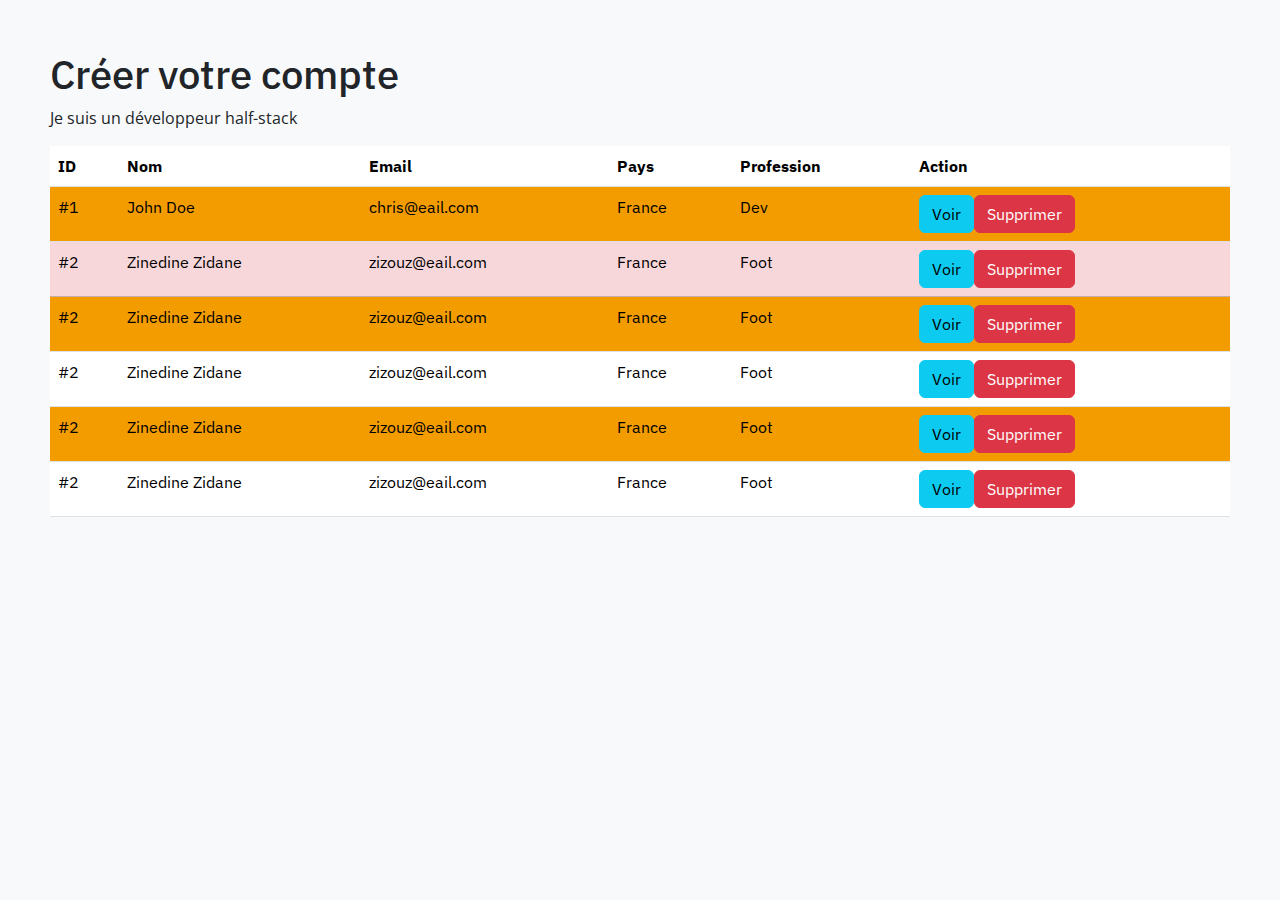
<file: index.html>
<!DOCTYPE html>
<html lang="en">
  <head>
    <meta charset="UTF-8" />
    <meta name="viewport" content="width=device-width, initial-scale=1.0" />
    <link
      href="https://cdn.jsdelivr.net/npm/bootstrap@5.3.3/dist/css/bootstrap.min.css"
      rel="stylesheet"
      integrity="sha384-QWTKZyjpPEjISv5WaRU9OFeRpok6YctnYmDr5pNlyT2bRjXh0JMhjY6hW+ALEwIH"
      crossorigin="anonymous"
    />
    <link rel="preconnect" href="https://fonts.googleapis.com" />
    <link rel="preconnect" href="https://fonts.gstatic.com" crossorigin />
    <link
      href="https://fonts.googleapis.com/css2?family=IBM+Plex+Sans:ital,wght@0,100;0,200;0,300;0,400;0,500;0,600;0,700;1,100;1,200;1,300;1,400;1,500;1,600;1,700&family=Open+Sans:ital,wght@0,300..800;1,300..800&display=swap"
      rel="stylesheet"
    />
    <link
      rel="stylesheet"
      href="https://cdnjs.cloudflare.com/ajax/libs/font-awesome/6.6.0/css/all.min.css"
      integrity="sha512-Kc323vGBEqzTmouAECnVceyQqyqdsSiqLQISBL29aUW4U/M7pSPA/gEUZQqv1cwx4OnYxTxve5UMg5GT6L4JJg=="
      crossorigin="anonymous"
      referrerpolicy="no-referrer"
    />
    <link rel="stylesheet" href="style.css" />
    <title>Document</title>
  </head>
  <body>
    <h1>Créer votre compte</h1>
    <p>Je suis un développeur half-stack</p>
    <table class="table table-hover table-striped">
      <thead>
        <tr>
          <th>ID</th>
          <th>Nom</th>
          <th>Email</th>
          <th>Pays</th>
          <th>Profession</th>
          <th>Action</th>
        </tr>
      </thead>
      <tbody>
        <tr>
          <td>#1</td>
          <td>John Doe</td>
          <td>chris@eail.com</td>
          <td>France</td>
          <td>Dev</td>
          <td>
            <button type="button" class="btn btn-info">
              <i class="fa-solid fa-eye"></i>Voir</button
            ><button type="button" class="btn btn-danger">
              <i class="fa-solid fa-trash"></i>Supprimer
            </button>
          </td>
        </tr>
        <tr class="table-danger">
          <td>#2</td>
          <td>Zinedine Zidane</td>
          <td>zizouz@eail.com</td>
          <td>France</td>
          <td>Foot</td>
          <td>
            <button type="button" class="btn btn-info">
              <i class="fa-solid fa-eye"></i>Voir</button
            ><button type="button" class="btn btn-danger">
              <i class="fa-solid fa-trash"></i>Supprimer
            </button>
          </td>
        </tr>
        <tr>
          <td>#2</td>
          <td>Zinedine Zidane</td>
          <td>zizouz@eail.com</td>
          <td>France</td>
          <td>Foot</td>
          <td>
            <button type="button" class="btn btn-info">
              <i class="fa-solid fa-eye"></i>Voir</button
            ><button type="button" class="btn btn-danger">
              <i class="fa-solid fa-trash"></i>Supprimer
            </button>
          </td>
        </tr>
        <tr>
          <td>#2</td>
          <td>Zinedine Zidane</td>
          <td>zizouz@eail.com</td>
          <td>France</td>
          <td>Foot</td>
          <td>
            <button type="button" class="btn btn-info">
              <i class="fa-solid fa-eye"></i>Voir</button
            ><button type="button" class="btn btn-danger">
              <i class="fa-solid fa-trash"></i>Supprimer
            </button>
          </td>
        </tr>
        <tr>
          <td>#2</td>
          <td>Zinedine Zidane</td>
          <td>zizouz@eail.com</td>
          <td>France</td>
          <td>Foot</td>
          <td>
            <button type="button" class="btn btn-info">
              <i class="fa-solid fa-eye"></i>Voir</button
            ><button type="button" class="btn btn-danger">
              <i class="fa-solid fa-trash"></i>Supprimer
            </button>
          </td>
        </tr>
        <tr>
          <td>#2</td>
          <td>Zinedine Zidane</td>
          <td>zizouz@eail.com</td>
          <td>France</td>
          <td>Foot</td>
          <td>
            <button type="button" class="btn btn-info">
              <i class="fa-solid fa-eye"></i>Voir</button
            ><button type="button" class="btn btn-danger">
              <i class="fa-solid fa-trash"></i>Supprimer
            </button>
          </td>
        </tr>
      </tbody>
    </table>
  </body>
</html>
</file>
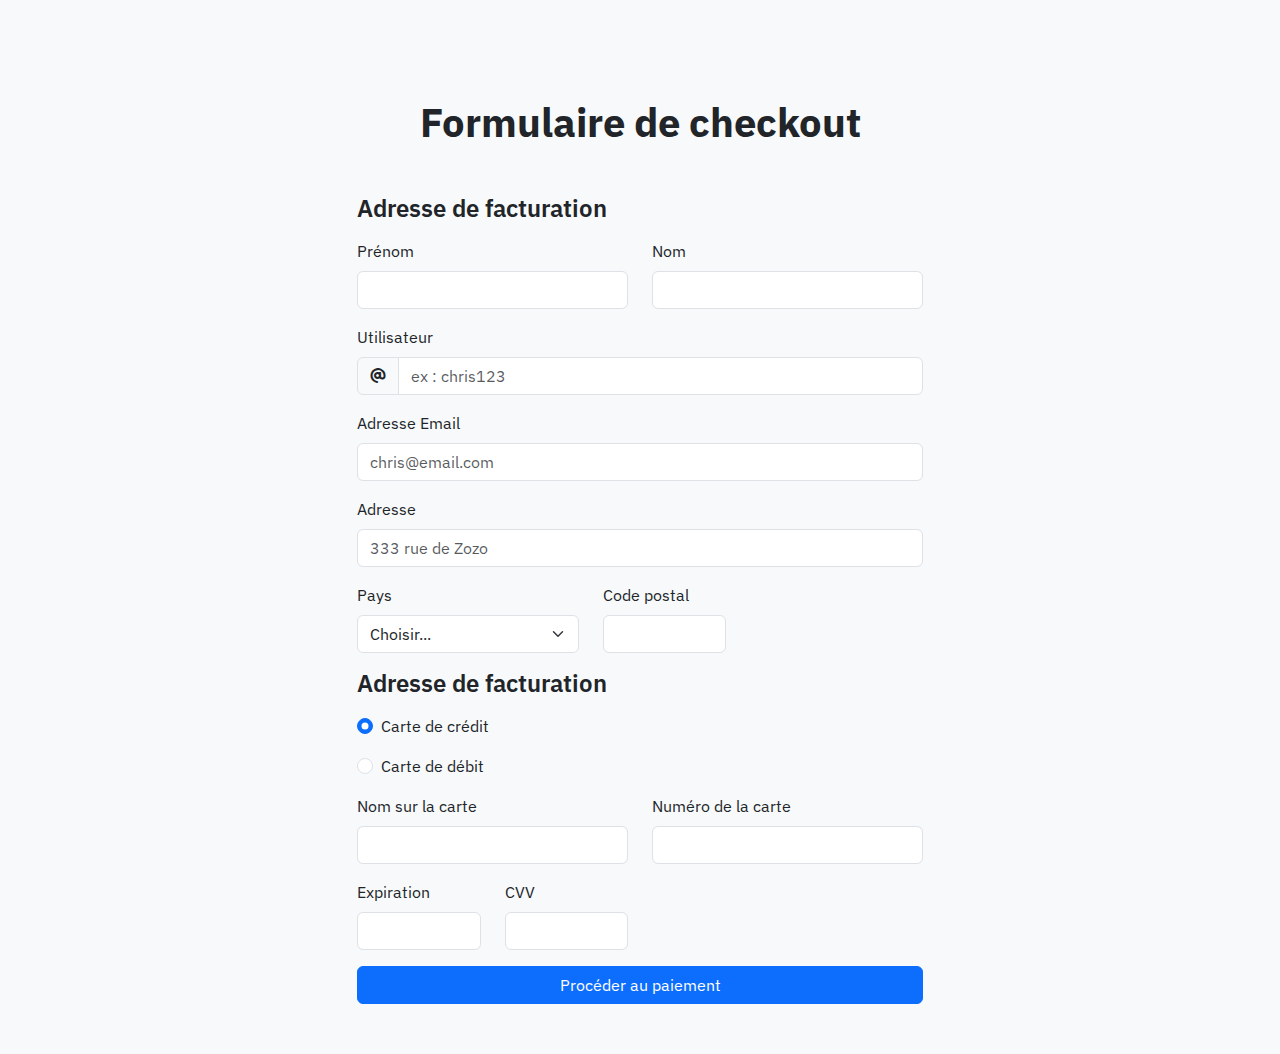
<file: checkout.html>
<!DOCTYPE html>
<html lang="en">
  <head>
    <meta charset="UTF-8" />
    <meta name="viewport" content="width=device-width, initial-scale=1.0" />
    <link
      href="https://cdn.jsdelivr.net/npm/bootstrap@5.3.3/dist/css/bootstrap.min.css"
      rel="stylesheet"
      integrity="sha384-QWTKZyjpPEjISv5WaRU9OFeRpok6YctnYmDr5pNlyT2bRjXh0JMhjY6hW+ALEwIH"
      crossorigin="anonymous"
    />
    <link rel="preconnect" href="https://fonts.googleapis.com" />
    <link rel="preconnect" href="https://fonts.gstatic.com" crossorigin />
    <link
      href="https://fonts.googleapis.com/css2?family=IBM+Plex+Sans:ital,wght@0,100;0,200;0,300;0,400;0,500;0,600;0,700;1,100;1,200;1,300;1,400;1,500;1,600;1,700&family=Open+Sans:ital,wght@0,300..800;1,300..800&display=swap"
      rel="stylesheet"
    />
        <link rel="stylesheet" href="https://cdnjs.cloudflare.com/ajax/libs/font-awesome/6.0.0-beta3/css/all.min.css">
    <link rel="stylesheet" href="style.css">
    <title>Checkout</title>
  </head>

    <h1 class="text-center fw-bold my-5">Formulaire de checkout</h1>

    <form class="container w-50">
        <h4 class="fw-semibold mb-3">Adresse de facturation</h4>

        <div class="row mb-3">
            <div class="col-md-6">
                <label for="prenom" class="form-label">Prénom</label>
                <input type="text" class="form-control" id="prenom" aria-describedby="entrer le prenom" />
            </div>
            <div class="col-md-6">
                <label for="nom" class="form-label">Nom</label>
                <input type="text" class="form-control" id="nom" aria-describedby="entrer le nom" />
            </div>
        </div>

        <div class="mb-3">
            <label for="utilisateur" class="form-label">Utilisateur</label>
            <div class="input-group">
                <div class="input-group-text">
                    <span><i class="fa-solid fa-at"></i></span>
                </div>
                <input type="text" class="form-control" id="utilisateur" placeholder="ex : chris123"/>
            </div>
        </div>

        <div class="mb-3">
            <label for="email" class="form-label">Adresse Email</label>
            <input type="email" class="form-control" id="email" placeholder="chris@email.com"/>
        </div>

        <div class="mb-3">
            <label for="adresse" class="form-label">Adresse</label>
            <input type="text" class="form-control" id="adresse" placeholder="333 rue de Zozo"/>
        </div>

        <div class="row mb-3">
            <div class="col-md-5">
                <label for="pays" class="form-label">Pays</label>
                <select class="form-select" id="pays">
                    <option selected>Choisir...</option>
                    <option value="1">France</option>
                    <option value="2">Uruguay</option>
                    <option value="3">Népal</option>
                </select>
            </div>
            <div class="col-md-3">
                <label for="codePostal" class="form-label">Code postal</label>
                <input type="text" class="form-control" id="codePostal"/>
            </div>
        </div>

        <h4 class="fw-semibold mb-3">Adresse de facturation</h4>

        <div class="mb-3 form-check">
            <input type="radio" class="form-check-input" id="carteDeCredit" name="paymentMethod" checked/>
            <label class="form-check-label" for="carteDeCredit">Carte de crédit</label>
        </div>
        <div class="mb-3 form-check">
            <input type="radio" class="form-check-input" id="carteDeDebit" name="paymentMethod"/>
            <label class="form-check-label" for="carteDeDebit">Carte de débit</label>
        </div>

        <div class="row mb-3">
            <div class="col-md-6">
                <label for="nomCarte" class="form-label">Nom sur la carte</label>
                <input type="text" class="form-control" id="nomCarte"/>
            </div>
            <div class="col-md-6">
                <label for="numeroCarte" class="form-label">Numéro de la carte</label>
                <input type="text" class="form-control" id="numeroCarte"/>
            </div>
        </div>

        <div class="row mb-3">
            <div class="col-md-3">
                <label for="expiration" class="form-label">Expiration</label>
                <input type="text" class="form-control" id="expiration"/>
            </div>
            <div class="col-md-3">
                <label for="cvv" class="form-label">CVV</label>
                <input type="text" class="form-control" id="cvv"/>
            </div>
        </div>

        <button type="submit" class="btn btn-primary w-100">Procéder au paiement</button>
    </form>
    </body>
</html>
</file>
<file: style.css>
body {
  padding: 50px;
  font-family: "IBM Plex Sans", sans-serif;
  background-color: #F8F9FA;
}

p {
  font-family: "Open Sans", sans-serif;
}

/* Surchager un sélecteur de Bootstrap */
.table-striped > tbody > tr:nth-of-type(2n + 1) > * {
  background: orange;
}
</file>
